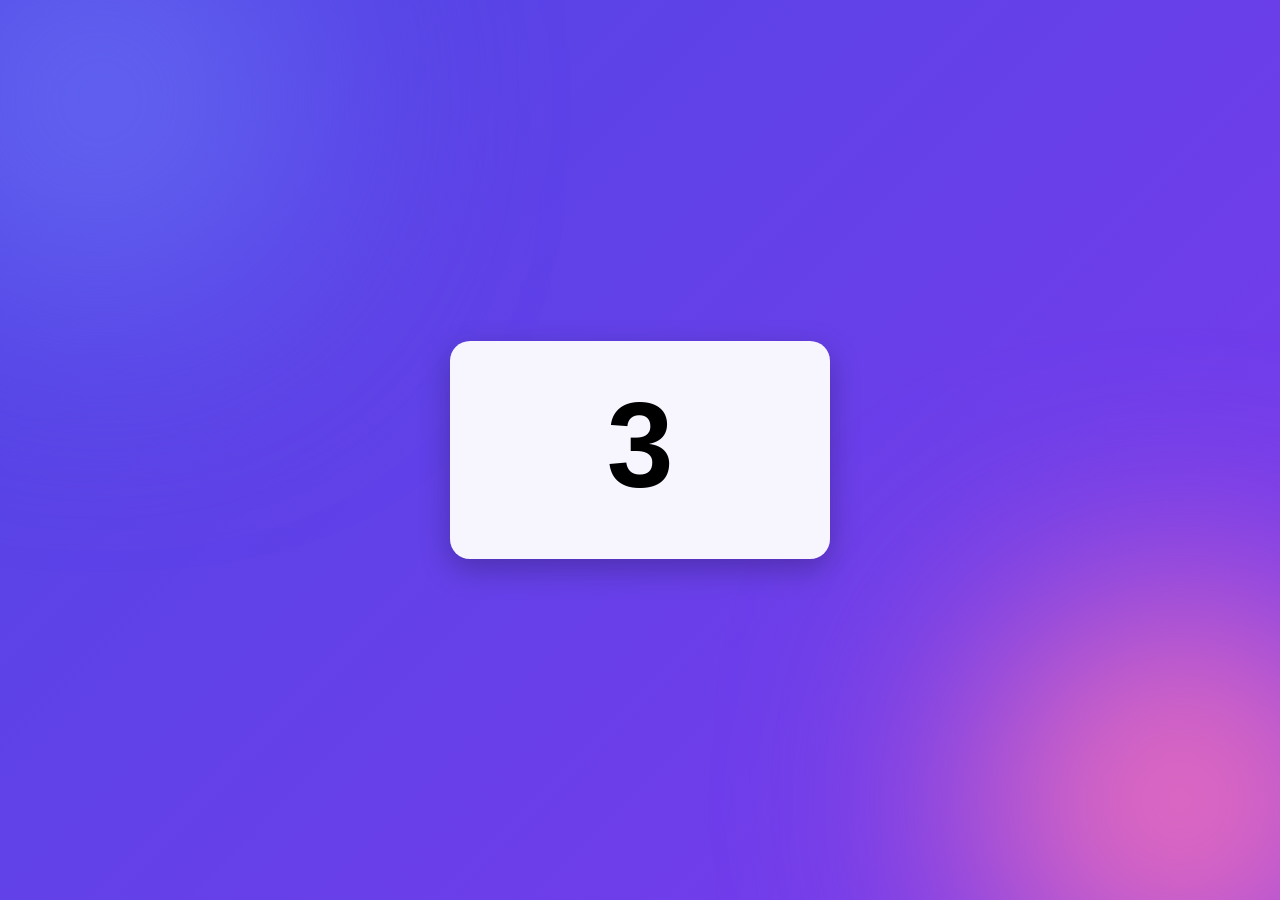
<file: index.html>
<!DOCTYPE html>
<html>
<head>
  <title>Quiz App</title>
  <link rel="stylesheet" href="style.css">
</head>
<body>

<div class="bg1"></div>
<div class="bg2"></div>

<div class="container">
  <h1 id="count">3</h1>
</div>

<script>
let count = 3;
let el = document.getElementById("count");

let timer = setInterval(function () {
  el.innerText = count;
  count--;

  if (count < 0) {
    clearInterval(timer);
    window.location.href = "welcome.html";
  }
}, 1000);
</script>

</body>
</html>
</file>
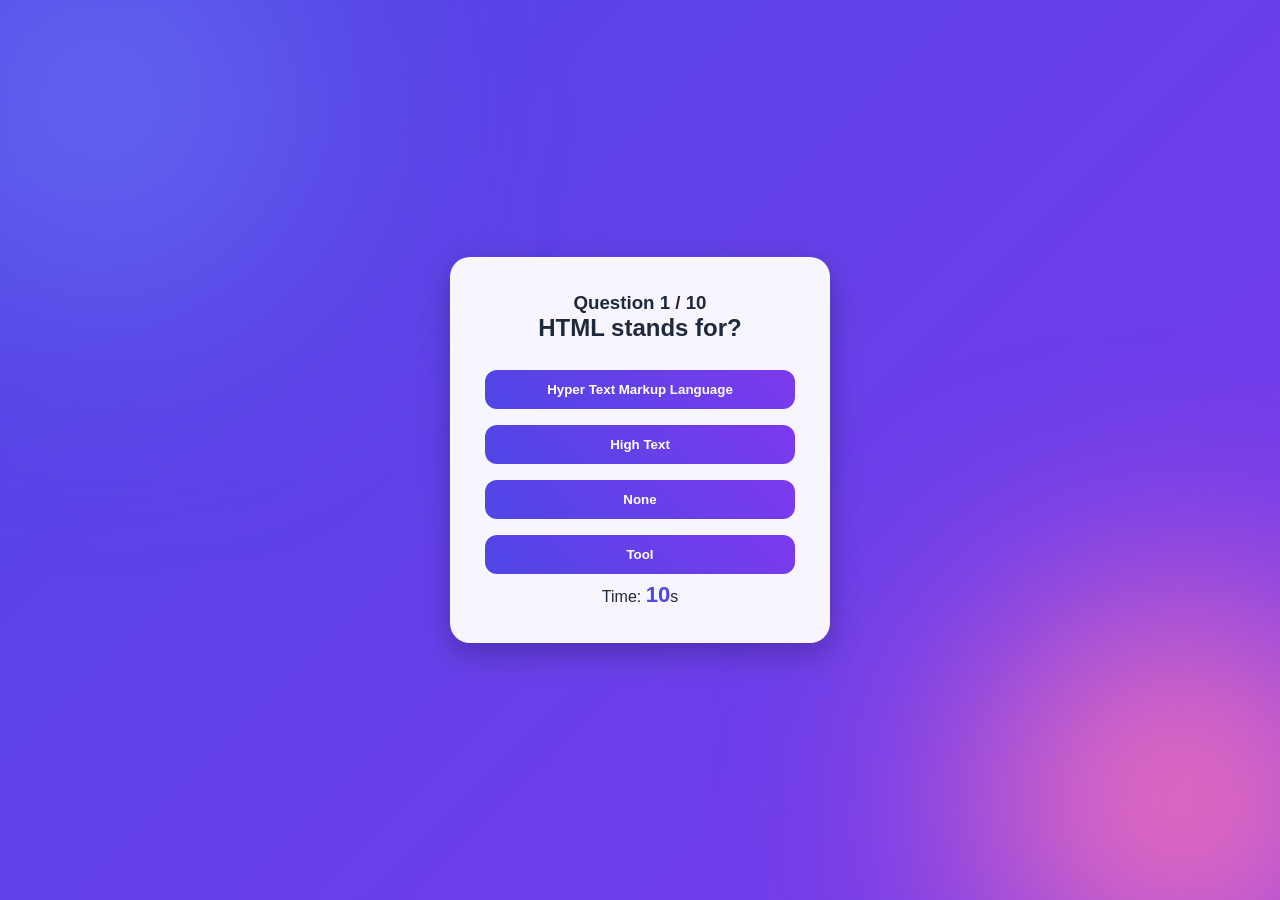
<file: quiz.html>
<!DOCTYPE html>
<html>
<head>
  <title>Quiz</title>
  <link rel="stylesheet" href="style.css">
</head>
<body>

<div class="bg1"></div>
<div class="bg2"></div>

<div class="container">
  <h3 id="progress"></h3>
  <h2 id="question"></h2>
  <div id="options"></div>
  <p>Time: <span id="timer">10</span>s</p>
</div>

<script src="script.js"></script>
</body>
</html>
</file>
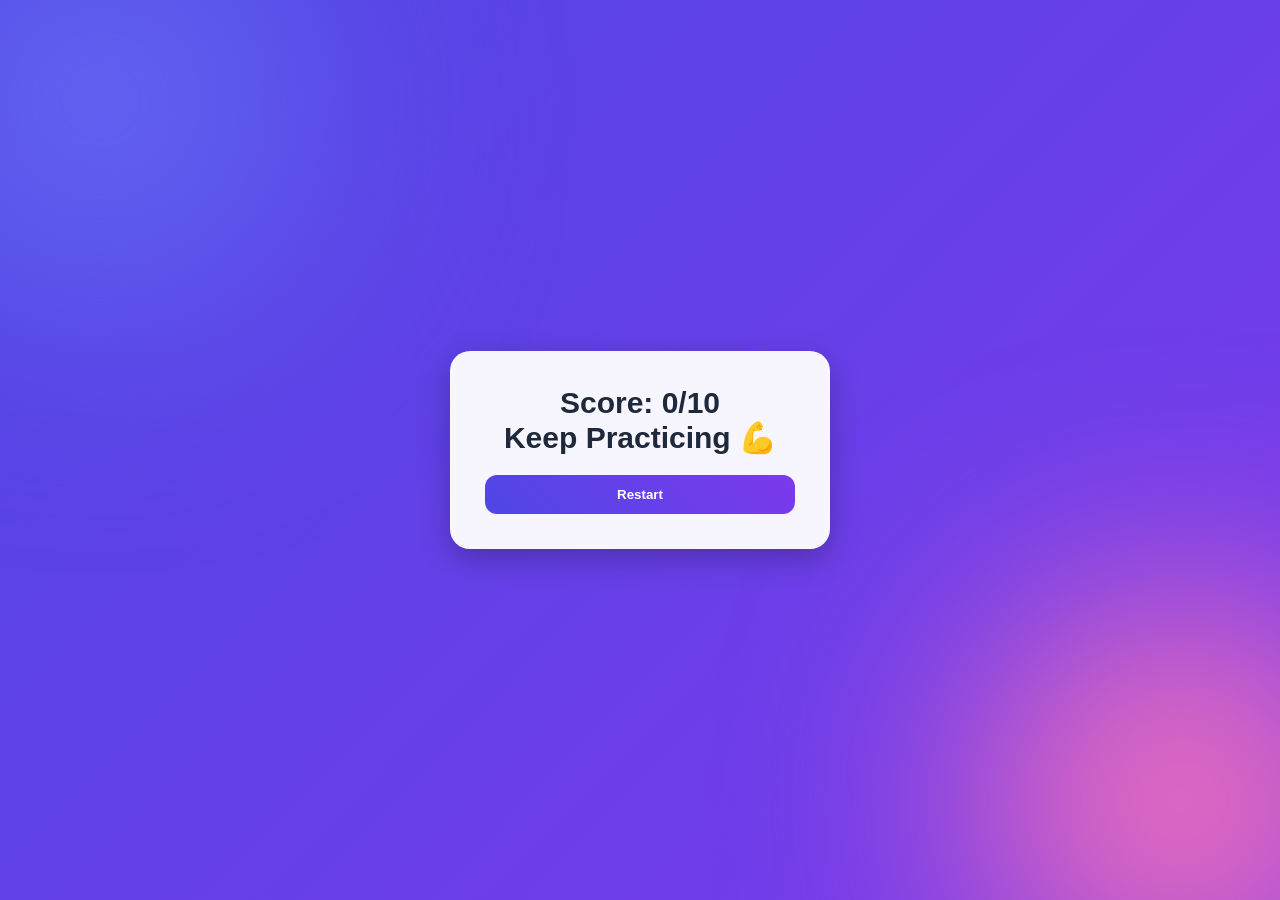
<file: result.html>
<!DOCTYPE html>
<html>
<head>
  <title>Result</title>
  <link rel="stylesheet" href="style.css">
</head>
<body>

<div class="bg1"></div>
<div class="bg2"></div>

<div class="container">
  <h1 id="finalScore"></h1>
  <button onclick="restart()">Restart</button>
</div>

<script>
let score = Number(localStorage.getItem("score"));

let message = "";

if (score == 10) message = "Excellent 🎉";
else if (score >= 7) message = "Great Job 👍";
else if (score >= 4) message = "Good Try 🙂";
else message = "Keep Practicing 💪";

document.getElementById("finalScore").innerText =
  "Score: " + score + "/10\n" + message;

function restart() {
  window.location.href = "index.html";
}
</script>

</body>
</html>
</file>
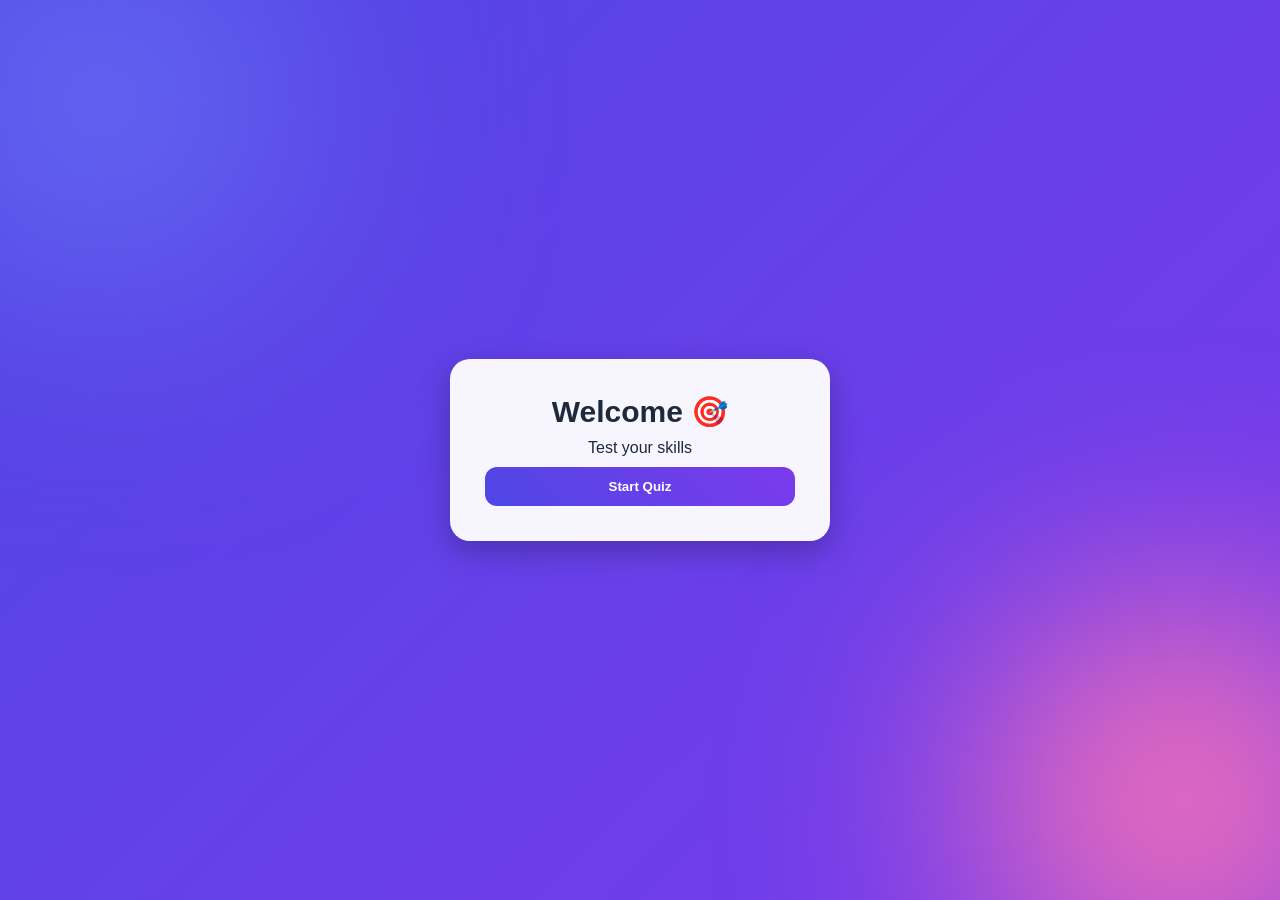
<file: welcome.html>
<!DOCTYPE html>
<html>
<head>
  <title>Welcome</title>
  <link rel="stylesheet" href="style.css">
</head>
<body>

<div class="bg1"></div>
<div class="bg2"></div>

<div class="container">
  <h1>Welcome 🎯</h1>
  <p>Test your skills</p>
  <button onclick="startQuiz()">Start Quiz</button>
</div>

<script>
function startQuiz() {
  localStorage.setItem("score", 0);
  localStorage.setItem("index", 0);
  window.location.href = "quiz.html";
}
</script>

</body>
</html>
</file>
<file: style.css>
/* Reset */
* {
  margin: 0;
  padding: 0;
  box-sizing: border-box;
}

/* Body */
body {
  font-family: 'Poppins', sans-serif;
  background: linear-gradient(135deg, #4f46e5, #7c3aed);
  height: 100vh;
  display: flex;
  justify-content: center;
  align-items: center;
  color: #1e293b;
  overflow: hidden;
}

/* 🔵 3D Background Blobs */
.bg1, .bg2 {
  position: fixed;
  width: 400px;
  height: 400px;
  border-radius: 50%;
  filter: blur(120px);
  z-index: -1;
}

.bg1 {
  background: #6366f1;
  top: -100px;
  left: -100px;
  animation: float1 10s ease-in-out infinite alternate;
}

.bg2 {
  background: #f472b6;
  bottom: -100px;
  right: -100px;
  animation: float2 12s ease-in-out infinite alternate;
}

/* Container */
.container {
  width: 380px;
  padding: 35px;
  border-radius: 20px;
  text-align: center;
  background: rgba(255, 255, 255, 0.95);
  backdrop-filter: blur(10px);
  box-shadow: 0 10px 30px rgba(0,0,0,0.25);

  transition: all 0.3s ease;
  animation: fadeIn 0.7s ease;
}

/* Hover */
.container:hover {
  transform: translateY(-6px) scale(1.02);
  box-shadow: 0 20px 40px rgba(124, 58, 237, 0.3);
}

/* Headings */
h1 {
  font-size: 30px;
  margin-bottom: 10px;
}

h2 {
  margin-bottom: 20px;
}

/* Buttons */
button {
  width: 100%;
  padding: 12px;
  margin-top: 10px;
  border: none;
  border-radius: 12px;
  background: linear-gradient(45deg, #4f46e5, #7c3aed);
  color: white;
  font-weight: bold;
  cursor: pointer;
  transition: 0.3s ease;
}

/* Button Hover */
button:hover {
  transform: scale(1.05);
  box-shadow: 0 5px 15px rgba(124, 58, 237, 0.4);
}

/* Disabled */
button:disabled {
  opacity: 0.7;
  cursor: not-allowed;
}

/* Correct */
.correct {
  background: #22c55e !important;
  color: white;
  box-shadow: 0 0 10px rgba(34, 197, 94, 0.7);
}

/* Wrong */
.wrong {
  background: #ef4444 !important;
  color: white;
  box-shadow: 0 0 10px rgba(239, 68, 68, 0.7);
}

/* Options */
#options button {
  margin: 8px 0;
}

/* Timer */
#timer {
  font-size: 22px;
  font-weight: bold;
  color: #4f46e5;
}

/* Danger Timer */
.danger {
  animation: dangerPulse 0.6s infinite;
  color: #ef4444 !important;
}

/* Countdown */
#count {
  font-size: 120px;
  font-weight: bold;
  color: white;
  animation: zoom 1s infinite;
}

/* Animations */
@keyframes zoom {
  0% { transform: scale(1); }
  50% { transform: scale(1.4); }
  100% { transform: scale(1); }
}

@keyframes fadeIn {
  from {
    opacity: 0;
    transform: translateY(20px);
  }
  to {
    opacity: 1;
    transform: translateY(0);
  }
}

@keyframes dangerPulse {
  0% { transform: scale(1); }
  50% { transform: scale(1.2); }
  100% { transform: scale(1); }
}

/* 3D Animations */
@keyframes float1 {
  0% { transform: translate(0, 0) scale(1); }
  100% { transform: translate(80px, 60px) scale(1.2); }
}

@keyframes float2 {
  0% { transform: translate(0, 0) scale(1); }
  100% { transform: translate(-80px, -60px) scale(1.3); }
}
#count {
  font-size: 120px;
  font-weight: bold;
  color: black;
  animation: zoom 1s infinite;
}
</file>
